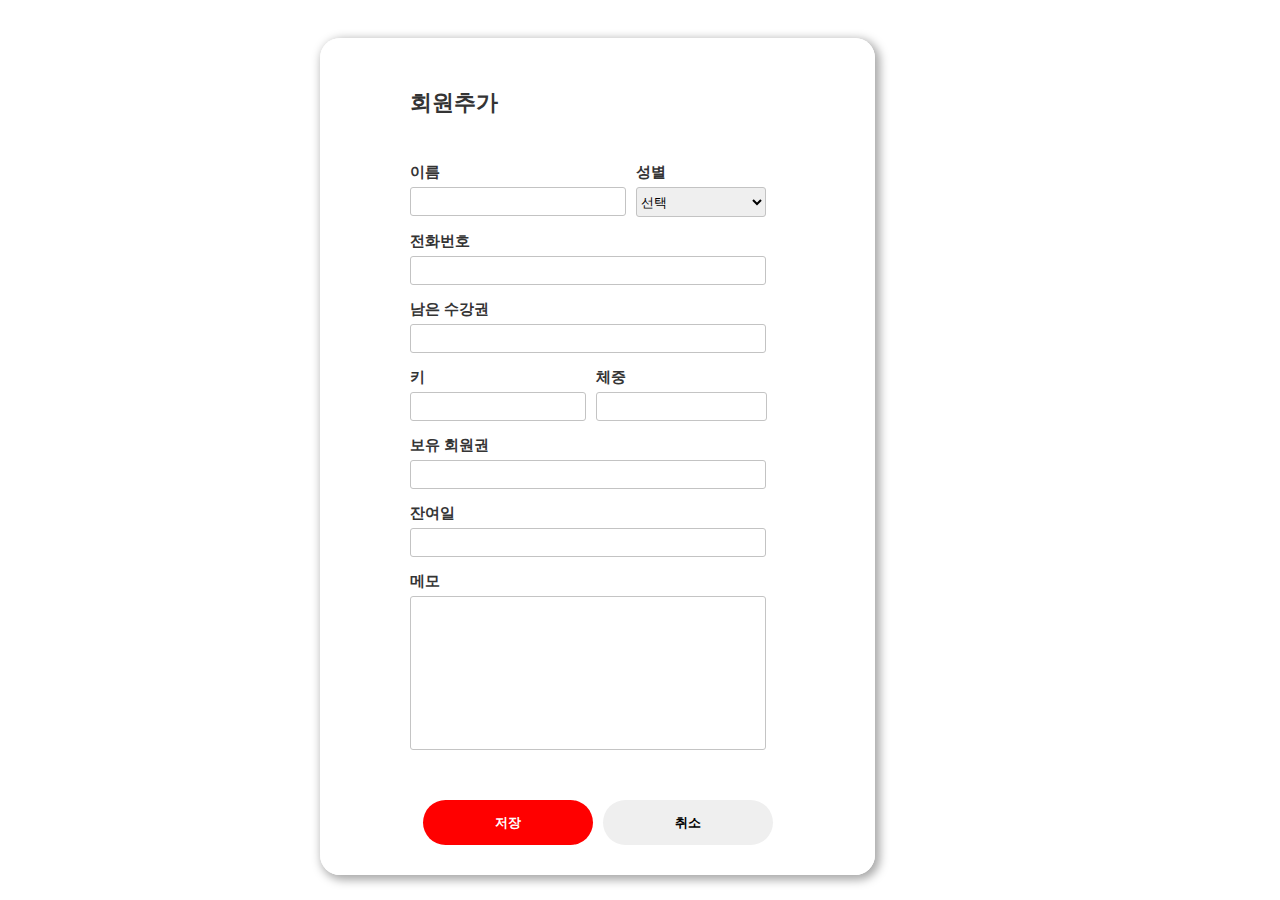
<file: modal1/index.html>
<!DOCTYPE html>
<html lang="ko">
<head>
    <meta charset="UTF-8">
    <meta name="viewport" content="width=device-width, initial-scale=1.0">
    <title>Modal_회원추가</title>
    <link rel="stylesheet" href="index.css">
</head>
<body>
    <div class="member">
        <h3>회원추가</h3>
        <div class="section">
            <div class="info">
                <div class="user-name"><div class="field-title">이름</div>
                <span><input type="text" class="input__user-name"></span></div>

                <div class="user-gender"><div class="field-title">성별</div>
                <select class="field-gender">
                    <option value="">선택</option>
                    <option value="">여성</option>
                    <option value="">남성</option>
                </select>
                </div>
            </div>
            <div class="field-title">전화번호</div>
            <span><input type="text" class="input__basic"></span>
            <div class="field-title">남은 수강권</div>
            <span><input type="number" class="input__basic"></span>
            <div class="info">
                <div class="user-height">
                    <div class="field-title">키</div>
                    <span><input type="text" class="input__height"></span>
                </div>
                <div class="user-weight">
                    <div class="field-title">체중</div>
                    <span><input type="text" class="input__weight"></span>
                </div>
            </div>
            <div class="field-title">보유 회원권</div>
            <span><input type="text" class="input__basic"></span>
            <div class="field-title">잔여일</div>
            <span><input type="text" class="input__basic"></span>
            <div class="field-title">메모</div>
            <span><input type="text" class="input__memo"></span>         
        </div>
        <div class="button">
            <button class="button-save">저장</button>
            <button class="button-close">취소</button>
        </div>
    </div>
 
</body>
</html>
</file>
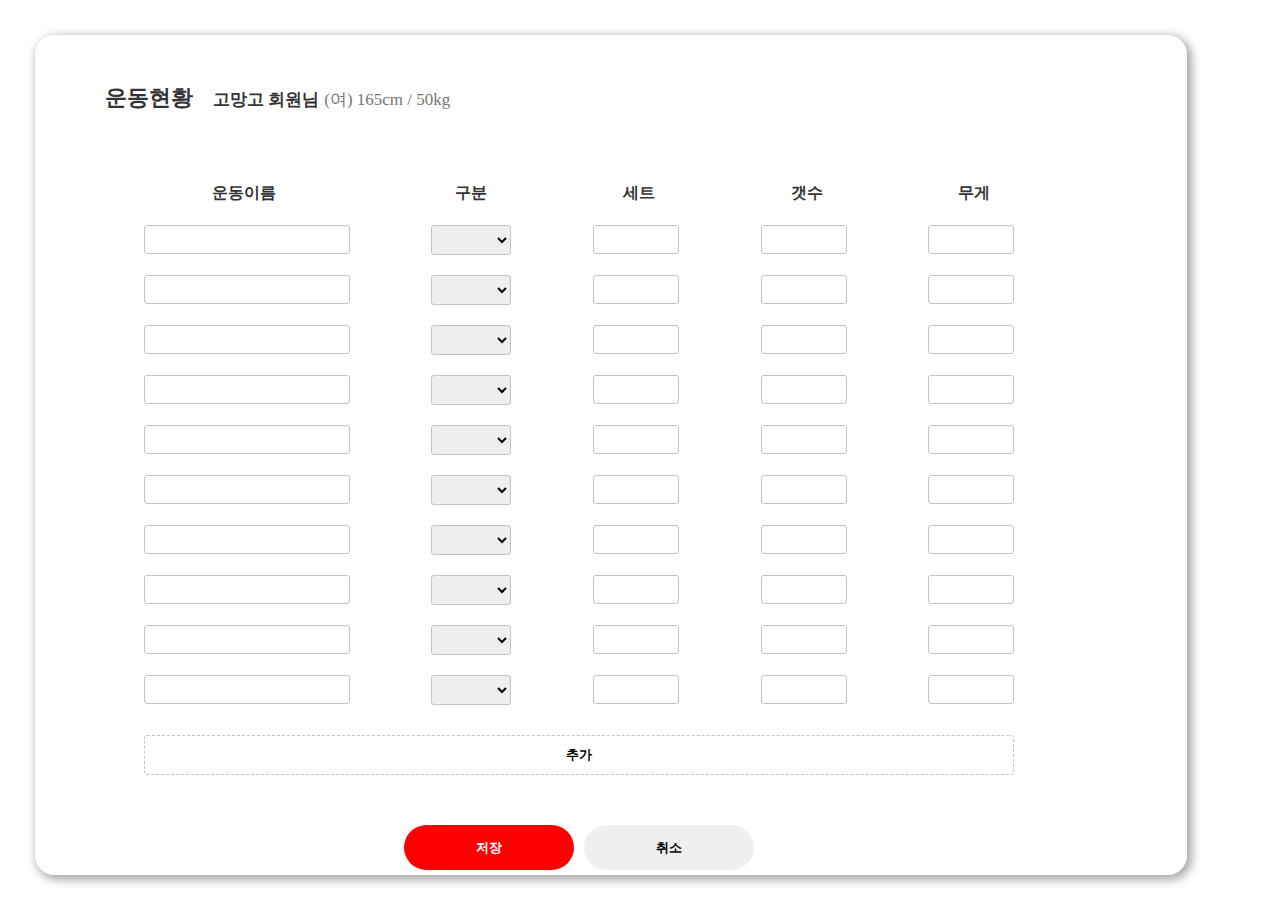
<file: modal2/index.html>
<!DOCTYPE html>
<html lang="ko">

<head>
    <meta charset="UTF-8">
    <meta name="viewport" content="width=device-width, initial-scale=1.0">
    <title>Modal_운동추가</title>
    <link rel="stylesheet" href="index.css">
</head>

<body>
    <section class="section__wrapper">
        <div class="section__header">
            <h2 class="title">운동현황</h2>
            <div class="member_name">고망고 회원님</div>
            <div class="member_info">(여) 165cm / 50kg</div>
        </div>
        <div class="section__body">
            <div class="body__title">
                <h4 class="title_workout-name">운동이름</h4>
                <h4 class="title_all">구분</h4>
                <h4 class="title_all">세트</h4>
                <h4 class="title_all">갯수</h4>
                <h4 class="title_all">무게</h4>
            </div>
            <div class="input_box">
                <div class="input">
                    <input type="text" class="workout_name">
                    <select class="workout_select">
                        <option value=""></option>
                        <option value="">상체</option>
                        <option value="">하체</option>
                        <option value="">전신</option>
                    </select>
                    <input type="text" class="workout_sets">
                    <input type="text" class="workout_reps">
                    <input type="text" class="workout_weight">
                </div>
                <div class="input">
                    <input type="text" class="workout_name">
                    <select class="workout_select">
                        <option value=""></option>
                        <option value="">상체</option>
                        <option value="">하체</option>
                        <option value="">전신</option>
                    </select>
                    <input type="text" class="workout_sets">
                    <input type="text" class="workout_reps">
                    <input type="text" class="workout_weight">
                </div>
                <div class="input">
                    <input type="text" class="workout_name">
                    <select class="workout_select">
                        <option value=""></option>
                        <option value="">상체</option>
                        <option value="">하체</option>
                        <option value="">전신</option>
                    </select>
                    <input type="text" class="workout_sets">
                    <input type="text" class="workout_reps">
                    <input type="text" class="workout_weight">
                </div>
                <div class="input">
                    <input type="text" class="workout_name">
                    <select class="workout_select">
                        <option value=""></option>
                        <option value="">상체</option>
                        <option value="">하체</option>
                        <option value="">전신</option>
                    </select>
                    <input type="text" class="workout_sets">
                    <input type="text" class="workout_reps">
                    <input type="text" class="workout_weight">
                </div>
                <div class="input">
                    <input type="text" class="workout_name">
                    <select class="workout_select">
                        <option value=""></option>
                        <option value="">상체</option>
                        <option value="">하체</option>
                        <option value="">전신</option>
                    </select>
                    <input type="text" class="workout_sets">
                    <input type="text" class="workout_reps">
                    <input type="text" class="workout_weight">
                </div>
                <div class="input">
                    <input type="text" class="workout_name">
                    <select class="workout_select">
                        <option value=""></option>
                        <option value="">상체</option>
                        <option value="">하체</option>
                        <option value="">전신</option>
                    </select>
                    <input type="text" class="workout_sets">
                    <input type="text" class="workout_reps">
                    <input type="text" class="workout_weight">
                </div>
                <div class="input">
                    <input type="text" class="workout_name">
                    <select class="workout_select">
                        <option value=""></option>
                        <option value="">상체</option>
                        <option value="">하체</option>
                        <option value="">전신</option>
                    </select>
                    <input type="text" class="workout_sets">
                    <input type="text" class="workout_reps">
                    <input type="text" class="workout_weight">
                </div>
                <div class="input">
                    <input type="text" class="workout_name">
                    <select class="workout_select">
                        <option value=""></option>
                        <option value="">상체</option>
                        <option value="">하체</option>
                        <option value="">전신</option>
                    </select>
                    <input type="text" class="workout_sets">
                    <input type="text" class="workout_reps">
                    <input type="text" class="workout_weight">
                </div>
                <div class="input">
                    <input type="text" class="workout_name">
                    <select class="workout_select">
                        <option value=""></option>
                        <option value="">상체</option>
                        <option value="">하체</option>
                        <option value="">전신</option>
                    </select>
                    <input type="text" class="workout_sets">
                    <input type="text" class="workout_reps">
                    <input type="text" class="workout_weight">
                </div>
                <div class="input">
                    <input type="text" class="workout_name">
                    <select class="workout_select">
                        <option value=""></option>
                        <option value="">상체</option>
                        <option value="">하체</option>
                        <option value="">전신</option>
                    </select>
                    <input type="text" class="workout_sets">
                    <input type="text" class="workout_reps">
                    <input type="text" class="workout_weight">
                </div>
            </div>

            <div class="wrapper_button-add">
                <input type="button" value="추가" class="button_add">
            </div>
            <div class="button">
                <button class="button-save">저장</button>
                <button class="button-close">취소</button>
            </div>
        </div>
    </section>
</body>

</html>
</file>
<file: modal1/index.css>
.member{
    width: 515px;
    margin: auto; /*중앙 정렬*/
    padding: 0 20px;
    margin-bottom: 20px;
    border: none;
    border-radius: 20px;
    box-shadow: 3px 3px 10px 2px #a9a9a9;
    position: fixed;
    top: 3vw;
    left: 25vw;
    overflow-y: auto;
    height: 93vh;
    background-color: #fff;
}
h3{
    font-size: 22px;
    color: #343434;
    margin: 50px 70px 30px 70px;
}
.section{
    margin: 0 70px 30px 70px;
}
.field-title{
    margin: 15px 0 5px 0;
    font-size: 15px;
    color: #343434;
    font-weight: bold;
    flex-direction: column;
}
.user-name .user-gender .user-height .user-weight{
    flex-direction: column;
}
.info{
    display: flex;
}
.input__user-name{
    border: 1px solid #c3c3c3;
    border-radius: 3px;
    width: 210px;
    height: 25px;
    outline: none;
    margin-right: 10px;
}
.field-gender{
    border: 1px solid #c3c3c3;
    border-radius: 3px;
    width: 130px;
    height: 30px;
    outline: none;
}
.input__basic{
    border: 1px solid #c3c3c3;
    border-radius: 3px;
    width: 350px;
    height: 25px;
    outline: none;
}
.input__height{
    border: 1px solid #c3c3c3;
    margin-right: 10px;
    border-radius: 3px;
    width: 170px;
    height: 25px;
    outline: none;
}
.input__weight{
    border: 1px solid #c4c4c4;
    border-radius: 3px;
    width: 165px;
    height: 25px;
    outline: none;
}
.input__memo{
    border: 1px solid #c4c4c4;
    border-radius: 3px;
    width: 350px;
    height: 150px;
    outline: none;   
}
.button{
    display: flex;
    justify-content: center;
    margin: 50px 0 50px 0;
}
.button-save{
    border: none;
    border-radius: 50px;
    width: 170px;
    height: 45px;
    background-color: #ff0000;
    font-weight: bold;
    color: #fff;
    padding: 10px 50px 10px 50px;
    cursor: pointer;
    margin-right: 10px;
}
.button-close{
    border: none;
    border-radius: 50px;
    width: 170px;
    height: 45px;
    padding: 10px 50px 10px 50px;
    cursor: pointer;
    font-weight: bold;
}
@media screen and (max-width: 400px) {
    .member{
        padding: 0 5px 0 5px;
        margin-bottom: 20px;
    }
}
</file>
<file: modal2/index.css>
.section__wrapper{
    border: none; 
    box-shadow: 3px 3px 10px 2px #a9a9a9;
    background-color: #fff;
    border-radius: 20px;
    width: 90vw;
    position: fixed;
    top: 35px;
    left: 35px;
    overflow-x: hidden;
    height: 90vh;
    overflow-y: auto;
    padding-bottom: 30px;
}
.section__header{
    display: flex;
    align-items: baseline;
    margin: 30px 0 30px 70px;
}
.section__body{
    width: 85vw;
    display: flex;
    flex-direction: column;
    justify-content: center;
    align-items: center;
}
.title{
    border: none;
    font-size: 22px;
    color: #343434;
}
.title_workout-name{
    width: 200px;
    text-align: center;
}
.title_all{
    width: 80px;
    text-align: center;
}
.member_name{
    margin: 0 5px 0 20px;
    font-size: 17px;
    font-weight: bold;
    color: #343434;
}
.member_info{
    font-size: 17px;
    margin-left: 0;
    color: #767676;
}
.body__title{
    display: flex;
    justify-content: space-between;
    /* width: 200px; */
    color: #343434;
    width: 80%;
}
.input_box{
    width: 80%;
    display: flex;
    flex-direction: column;
}
.input{
    display: flex;
    justify-content: space-between;
    width: 100%;
}
.workout_name{
    width: 200px;
    height: 25px;
    border-radius: 3px;
    border: 1px solid #c4c4c4;
    margin-bottom: 20px;
}
.workout_select{
    width: 80px;
    height: 30px;
    border-radius: 3px;
    border: 1px solid #c4c4c4;
    margin-bottom: 20px;
}
.workout_sets{
    width: 80px;
    height: 25px;
    border-radius: 3px;
    border: 1px solid #c4c4c4;
    margin-bottom: 20px;
}
.workout_reps{
    width: 80px;
    height: 25px;
    border-radius: 3px;
    border: 1px solid #c4c4c4;
    margin-bottom: 20px;
}
.workout_weight{
    width: 80px;
    height: 25px;
    border-radius: 3px;
    border: 1px solid #c4c4c4;
    margin-bottom: 20px;
}
.wrapper_button-add{
    width: 80%;
}
.button_add{
    justify-content: center;
    margin: 10px 0 20px 0;
    border: 1px dashed #c4c4c4;
    background-color: #fff;
    border-radius: 3px;
    width: 100%;
    padding: 10px 50px 10px 50px;
    cursor: pointer;
    font-weight: bold;
}
.button_add:hover{
    border: 1px dashed #ff0000;
    color: #ff0000;
}
.button{
    display: flex;
    justify-content: center;
    margin-top: 30px;
}
.button-save{
    border: none;
    border-radius: 50px;
    background-color: #ff0000;
    font-weight: bold;
    color: #fff;
    width: 170px;
    height: 45px;
    padding: 10px 50px 10px 50px;
    cursor: pointer;
    margin-right: 10px;
}
.button-close{
    border: none;
    border-radius: 50px;
    padding: 10px 50px 10px 50px;
    cursor: pointer;
    font-weight: bold;
    width: 170px;
    height: 45px;
}

@media screen and (max-width: 800px){
    .title_workout-name{
        width: 195px;
    }
    .title_all{
        width: 65px;
    }
    .workout_name{
        width: 195px;
    }
    .workout_select{   
        width: 65px;
    }
    .workout_sets{
        width: 65px;
    }
    .workout_reps{
        width: 65px;
    }
    .workout_weight{
        width: 65px;
    }
}

@media screen and (max-width: 400px){
    .section__header{
        margin: 40px 25px 30px 25px;
        white-space: nowrap;
    }
    .title{
        margin: 0;
        font-size: 18px;
        white-space: nowrap;
    }
    .member_name{
        font-size: 14px;
        margin-left: 10px;
        white-space: nowrap
    }
    .member_info{
        font-size: 14px;
        white-space: nowrap;
    }
    .section__body{
        width: 90vw;
    }
    .body__title{
        width: 90%;
    }
    .title_workout-name{
        width: 170px;
        font-size: 14px;
    }
    .title_all{
        width: 65px;
        font-size: 14px;
    }
    .input_box{
        width: 90%;
    }
    .workout_name{
        width: 120px;
        height: 25px;
    }
    .workout_select{   
        width: 50px;
        height: 29px;
    }
    .workout_sets{
        width: 40px;
        height: 25px;
    }
    .workout_reps{
        width: 40px;
        height: 25px;
    }
    .workout_weight{
        width: 40px;
        height: 25px;
    }
    .wrapper_button-add {
        width: 90%;
    }
    .button-save{
        width: 155px;
        height: 40px;
    }
    .button-close{
        width: 155px;
        height: 40px;
    }
}
</file>
